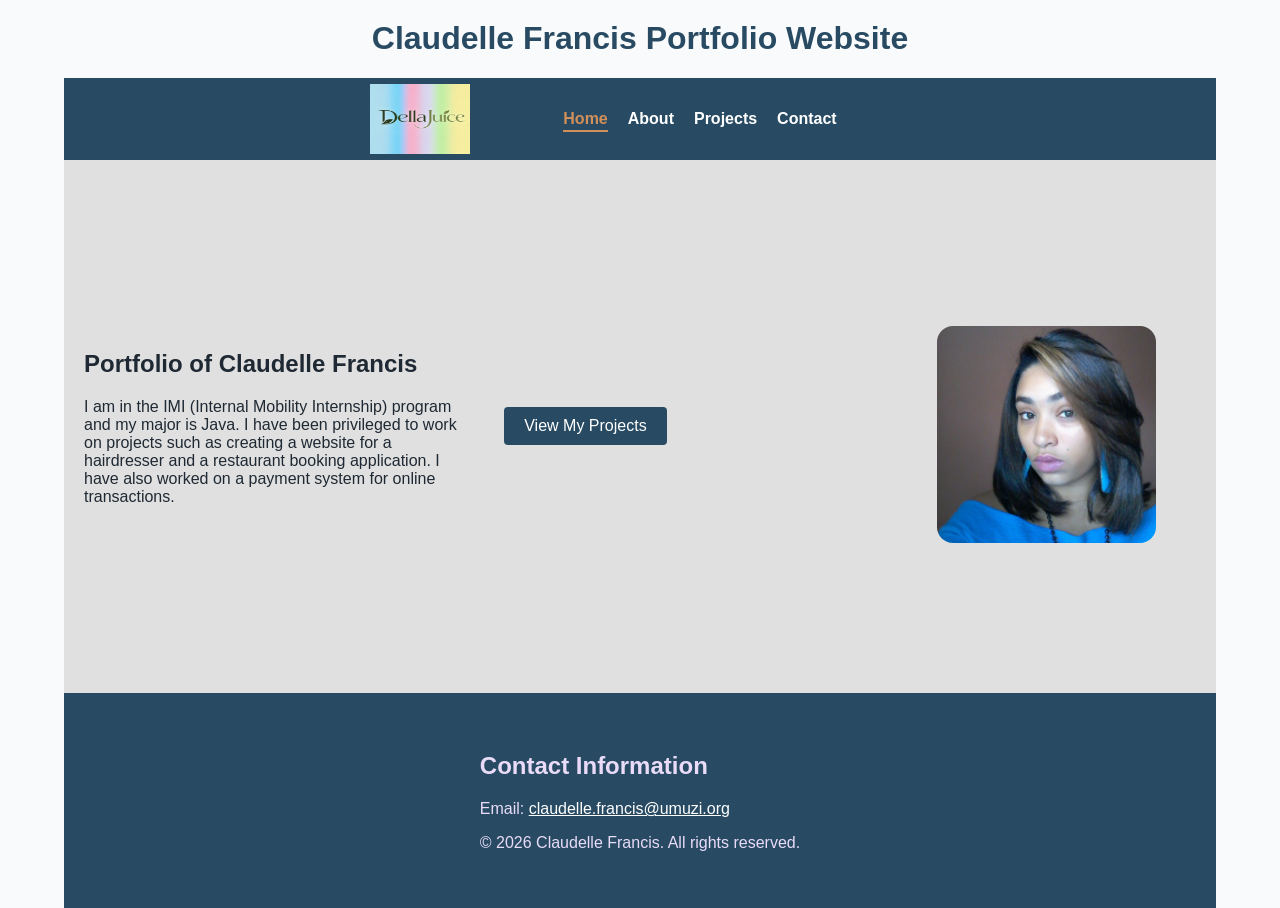
<file: portfolio-website/index.html>
<!DOCTYPE html>
<html lang="en">

<head>
    <!-- Added meta tags on all pages-->
    <meta charset="UTF-8">
    <meta name="viewport" content="width=device-width, initial-scale=1.0">
    <meta name="description" content="Portfolio website of Claudelle Francis, an IMI Java Trainee, showcasing web development projects, technical skills, and professional experience.">
    <title>Claudelle Francis Portfolio Website</title>

    <!-- GLOBAL STYLE SHEET -->
    <link rel="stylesheet" href="css/styles.css">
</head>
<body>

    <h1 class="site-title">Claudelle Francis Portfolio Website</h1>

    <!-- Header contains logo and main navigation links -->
    <header class="site-header">

        <!-- Structural Image layout meeting Alt criteria -->
        <img src="images/logo.png" alt="Claudelle Creative Agency Brand Logo" class="site-logo">

         <!-- Primary navigation menu for all website pages-->
        <nav class="main-nav" aria-label="Primary Site Navigation">
            <ul class="nav-links">
                <li><a href="index.html" class="current-page">Home</a></li>
                <li><a href="about.html">About</a></li>
                <li><a href="projects.html">Projects</a></li>
                <li><a href="contact.html">Contact</a></li>
            </ul>
        </nav>
    </header>

    <main>

        <!-- Introduction section with portfolio summary and call-to-action button-->
        <section class="hero-container">
            <div class="hero">
                <div>
                    <h2>Portfolio of Claudelle Francis</h2>

                    <p>
                        I am in the IMI (Internal Mobility Internship) program and my
        major is Java.
                        I have been privileged to work on projects such as creating a
        website for a
                        hairdresser and a restaurant booking application. I have also
        worked on a
                        payment system for online transactions.
                    </p>
                </div>

            <a href="projects.html" class="btn">View My Projects</a>

            </div>

            <figure class="hero-img-wrapper">

                <!-- Professional profile image used on the landing page -->
                <img src="images/profilepic1.png" alt="Profile Picture" class="profile-pic">
            </figure>
        </section>
    </main>

    <!-- Copyright information displayed on every page -->
    <footer class="footer">
        <section class="footer-content">
            <h2>Contact Information</h2>
            <p>
            Email:
                <a href="mailto:claudelle.francis@umuzi.org">claudelle.francis@umuzi.org
                </a>
            </p>
            <p>
                &copy; 2026 Claudelle Francis. All rights reserved.
            </p>
        </section>
    </footer>

</body>
</html>
</file>
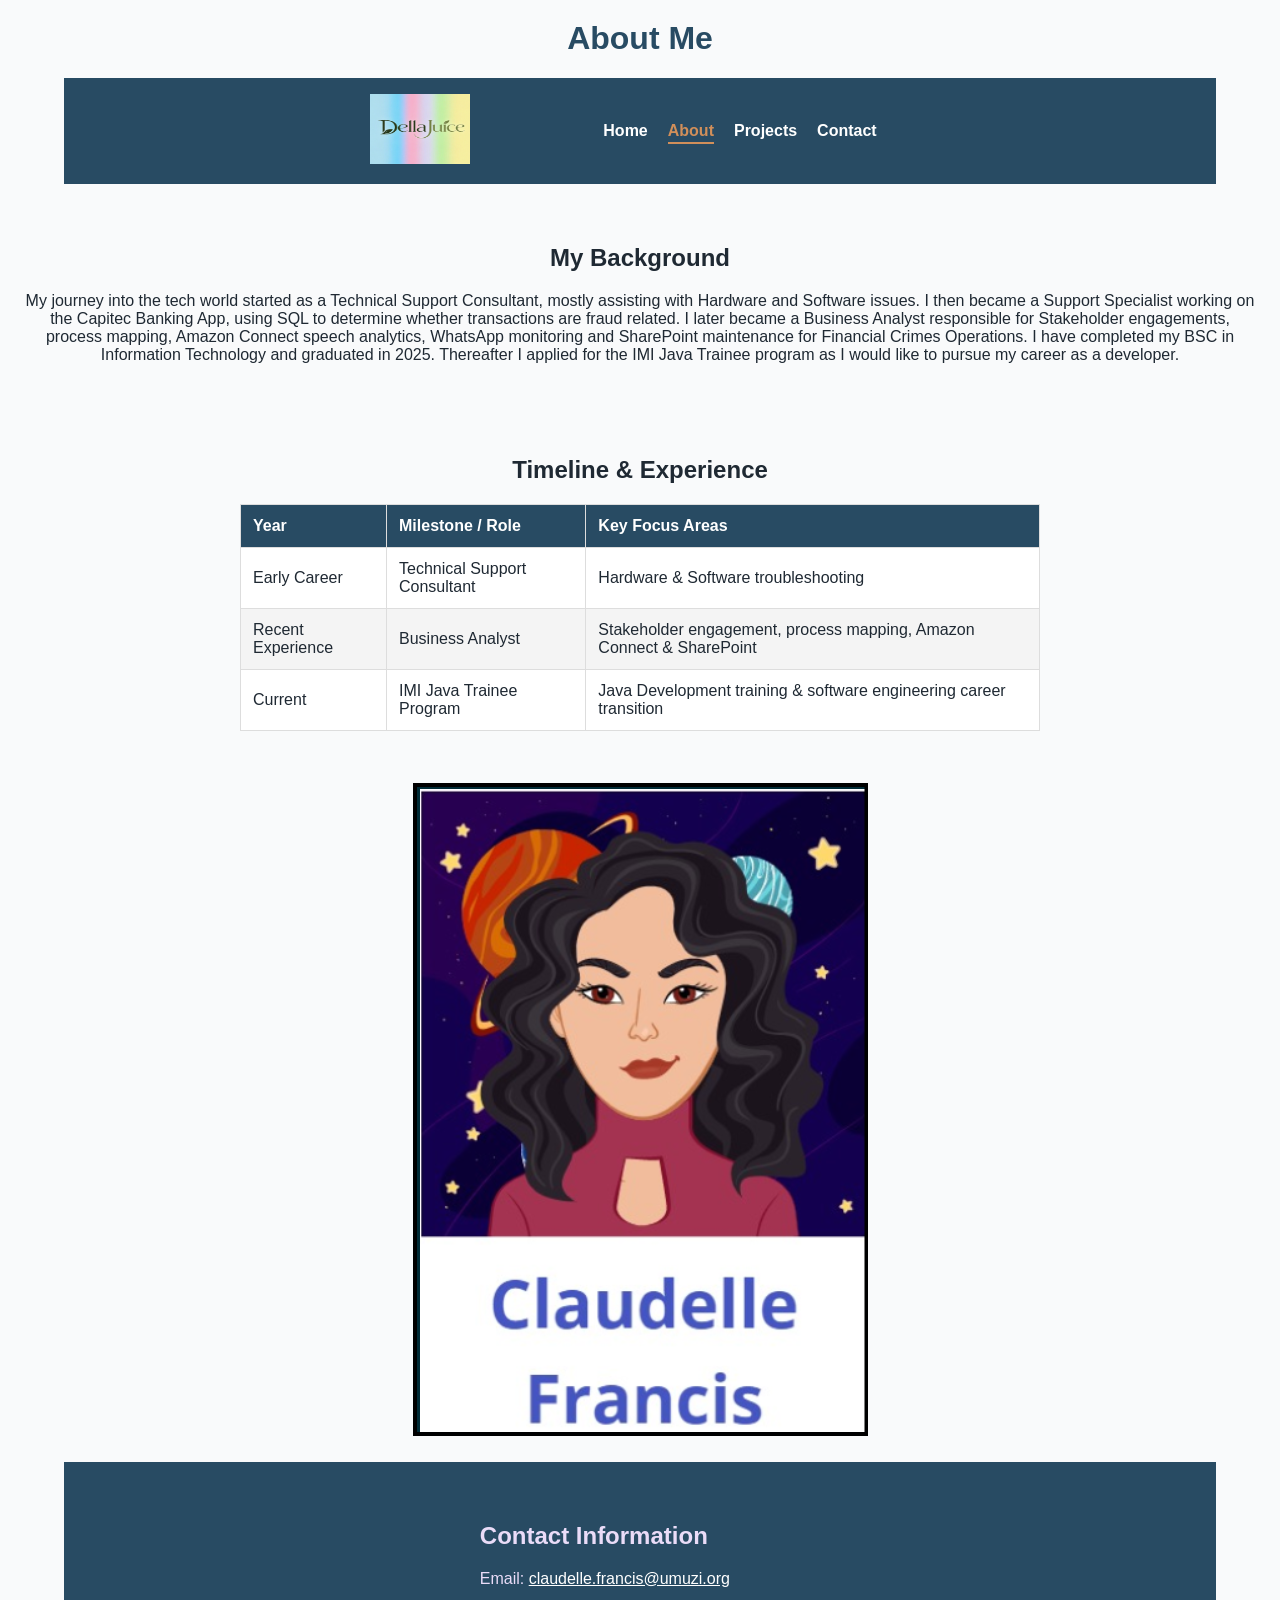
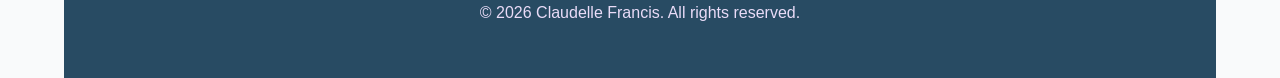
<file: portfolio-website/about.html>
<!DOCTYPE html>
<html lang="en">
<head>
    <meta charset="UTF-8">
    <meta name="viewport" content="width=device-width, initial-scale=1.0">
    <meta name="description" content="Learn more about Claudelle Francis, including professional experience, educational background, technical skills, and career journey into Java development.">
    <title>About Claudelle</title>
    <link rel="stylesheet" href="css/styles.css">
</head>

<body>

    <h1>About Me</h1>

<!--Header containing logo and primary navigation -->
    <header class="site-header">
        <figure class="logo-container">
            <img src="images/logo.png" alt="Logo">
        </figure>

    <!--Removed generic wrapper div around <nav> for cleaner, valid HTML5 nesting -->
        <nav aria-label="Main Navigation">
            <ul class="nav-links">
                <li><a href="index.html">Home</a></li>
                <li><a href="about.html" class="current-page">About</a></li>
                <li><a href="projects.html">Projects</a></li>
                <li><a href="contact.html">Contact</a></li>
            </ul>
        </nav>
    </header>

    <main>

        <!-- Professional experience and career timeline -->
        <section class="about">
            <h2>My Background</h2>
                <p>  My journey into the tech world started as a Technical Support Consultant, mostly assisting with Hardware and Software issues.

                I then became a Support Specialist working on the Capitec Banking App, using SQL to determine whether transactions are fraud related.

                I later became a Business Analyst responsible for Stakeholder engagements, process mapping, Amazon Connect speech analytics, WhatsApp monitoring and SharePoint maintenance for Financial Crimes Operations.

                I have completed my BSC in Information Technology and graduated in 2025. Thereafter I applied for the IMI Java Trainee program as I would like to pursue my career as a developer.
                </p>
        </section>

        <!-- OPTIMIZED: The Timeline/Experience data table section -->
        <section class="background-table-section">
            <h2>Timeline & Experience</h2>
            <table class="background-table">
                <thead>
                    <tr>
                        <th>Year</th>
                        <th>Milestone / Role</th>
                        <th>Key Focus Areas</th>
                    </tr>
                </thead>
                <tbody>
                    <tr>
                        <td>Early Career</td>
                        <td>Technical Support Consultant</td>
                        <td>Hardware & Software troubleshooting</td>
                    </tr>
                    <tr>
                        <td>Recent Experience</td>
                        <td>Business Analyst</td>
                        <td>Stakeholder engagement, process mapping, Amazon Connect & SharePoint</td>
                    </tr>
                    <tr>
                        <td>Current</td>
                        <td>IMI Java Trainee Program</td>
                        <td>Java Development training & software engineering career transition</td>
                    </tr>
                </tbody>
            </table>
        </section>

        <figure class="about-img">
            <img src="images/galactic-girl.png" alt="Illustrated avatar representing Claudelle Francis">
        </figure>

    </main>

    <footer class="footer">
        <section class="footer-content">
            <h2>Contact Information</h2>
            <p>
            Email:
                <a href="mailto:claudelle.francis@umuzi.org">claudelle.francis@umuzi.org
                </a>
            </p>
            <p>
                &copy; 2026 Claudelle Francis. All rights reserved.
            </p>
        </section>
    </footer>

</body>
</html>
</file>
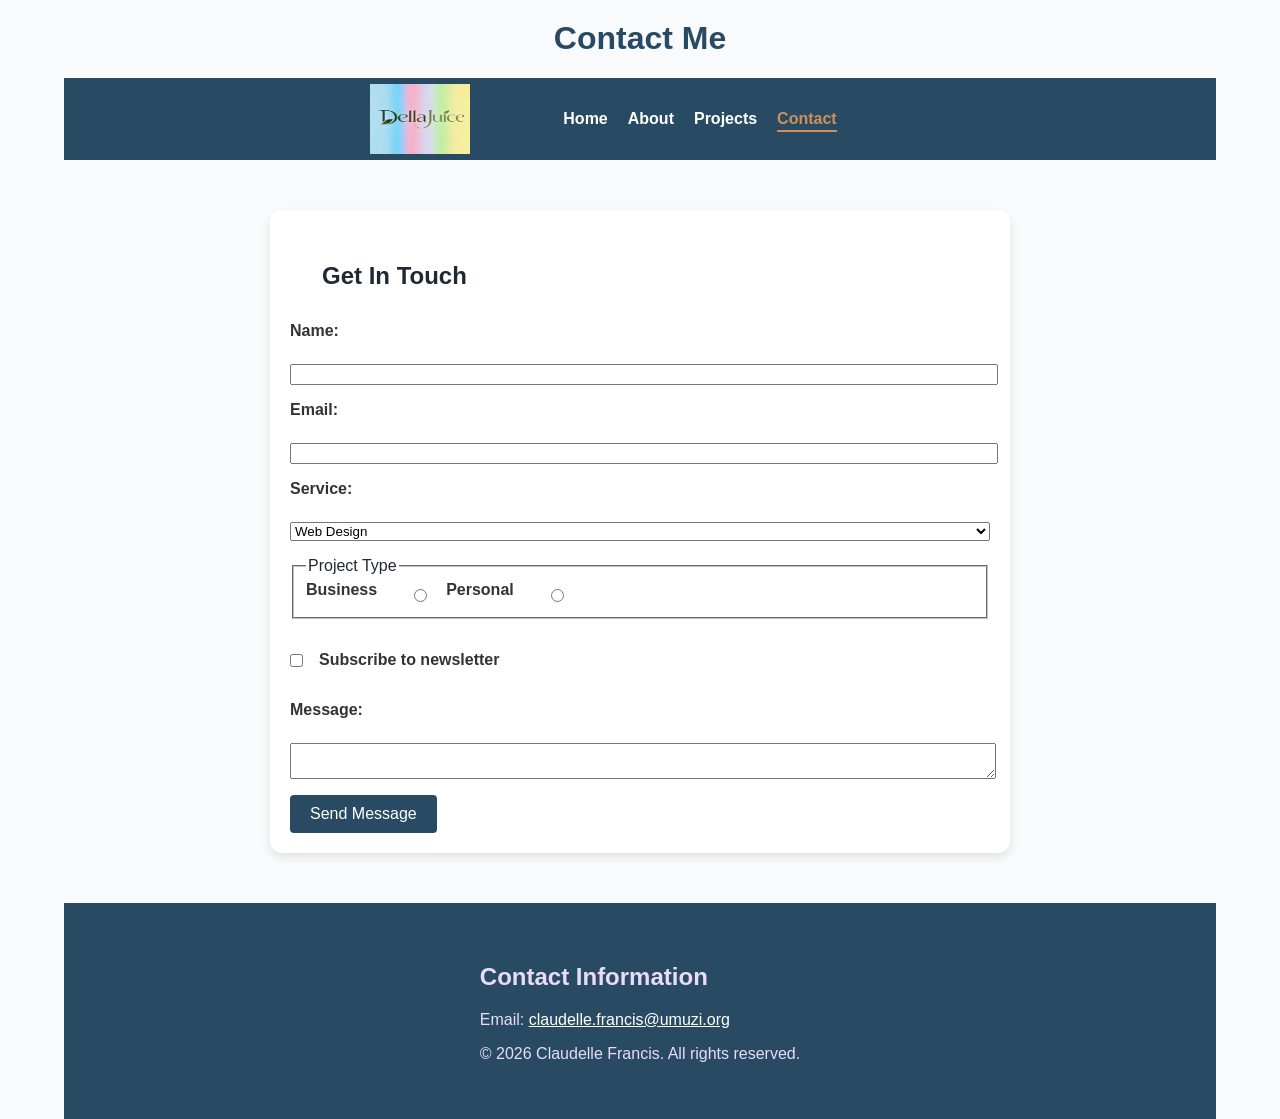
<file: portfolio-website/contact.html>
<!DOCTYPE html>
<html lang="en">
<head>
    <meta charset="UTF-8">
    <meta name="viewport" content="width=device-width, initial-scale=1.0">
    <meta name="description" content="Contact Claudelle Francis for web development, web design, consulting services, project collaborations, or professional opportunities.">
    <title>Contact Claudelle</title>
    <link rel="stylesheet" href="css/styles.css">
</head>
<body>

    <h1>Contact Me</h1>

    <header>
        <img src="images/logo.png" alt="Logo">

        <nav>
            <ul class="nav-links">
                <li><a href="index.html">Home</a></li>
                <li><a href="about.html">About</a></li>
                <li><a href="projects.html">Projects</a></li>
                <li><a href="contact.html" class="current-page">Contact</a></li>
            </ul>
        </nav>
    </header>

    <main>
        <section class="contact-container">
        <h2>Get In Touch</h2>

        <form class="form-group">
            <label for="name">Name:</label>
            <input
                type="text"
                id="name"
                name="name"
                required
                minlength="2"
                maxlength="20"
                pattern="[A-Za-z ]+">

            <label for="email">Email:</label>
            <input
                type="email"
                id="email"
                name="email"
                required
                minlength="2"
                maxlength="100">

            <label for="service">Service:</label>
            <select id="service" name="service">
                <option>Web Design</option>
                <option>Web Development</option>
                <option>Consulting</option>
            </select>

            <fieldset>
                <legend>Project Type</legend>
                    <label for="business">Business</label>
                    <input type="radio" id="business" name="project" value="business">

                    <label for="personal">Personal</label>
                    <input type="radio" id="personal" name="project" value="personal">
            </fieldset>

            <p class="newsletter">
            <input type="checkbox" id="newsletter" name="newsletter">
            <label for="newsletter">Subscribe to newsletter</label>
            </p>

            <label for="message">Message:</label>
            <textarea id="message" name="message" minlength="2" maxlength="500" required></textarea>

            <button class="contact-btn" type="submit">Send Message</button>
        </form>
    </section>

    <footer class="footer">
        <section class="footer-content">
            <h2>Contact Information</h2>
            <p>
            Email:
                <a href="mailto:claudelle.francis@umuzi.org">claudelle.francis@umuzi.org
                </a>
            </p>
            <p>
                &copy; 2026 Claudelle Francis. All rights reserved.
            </p>
        </section>
    </footer>
    </main>
</body>
</html>
</file>
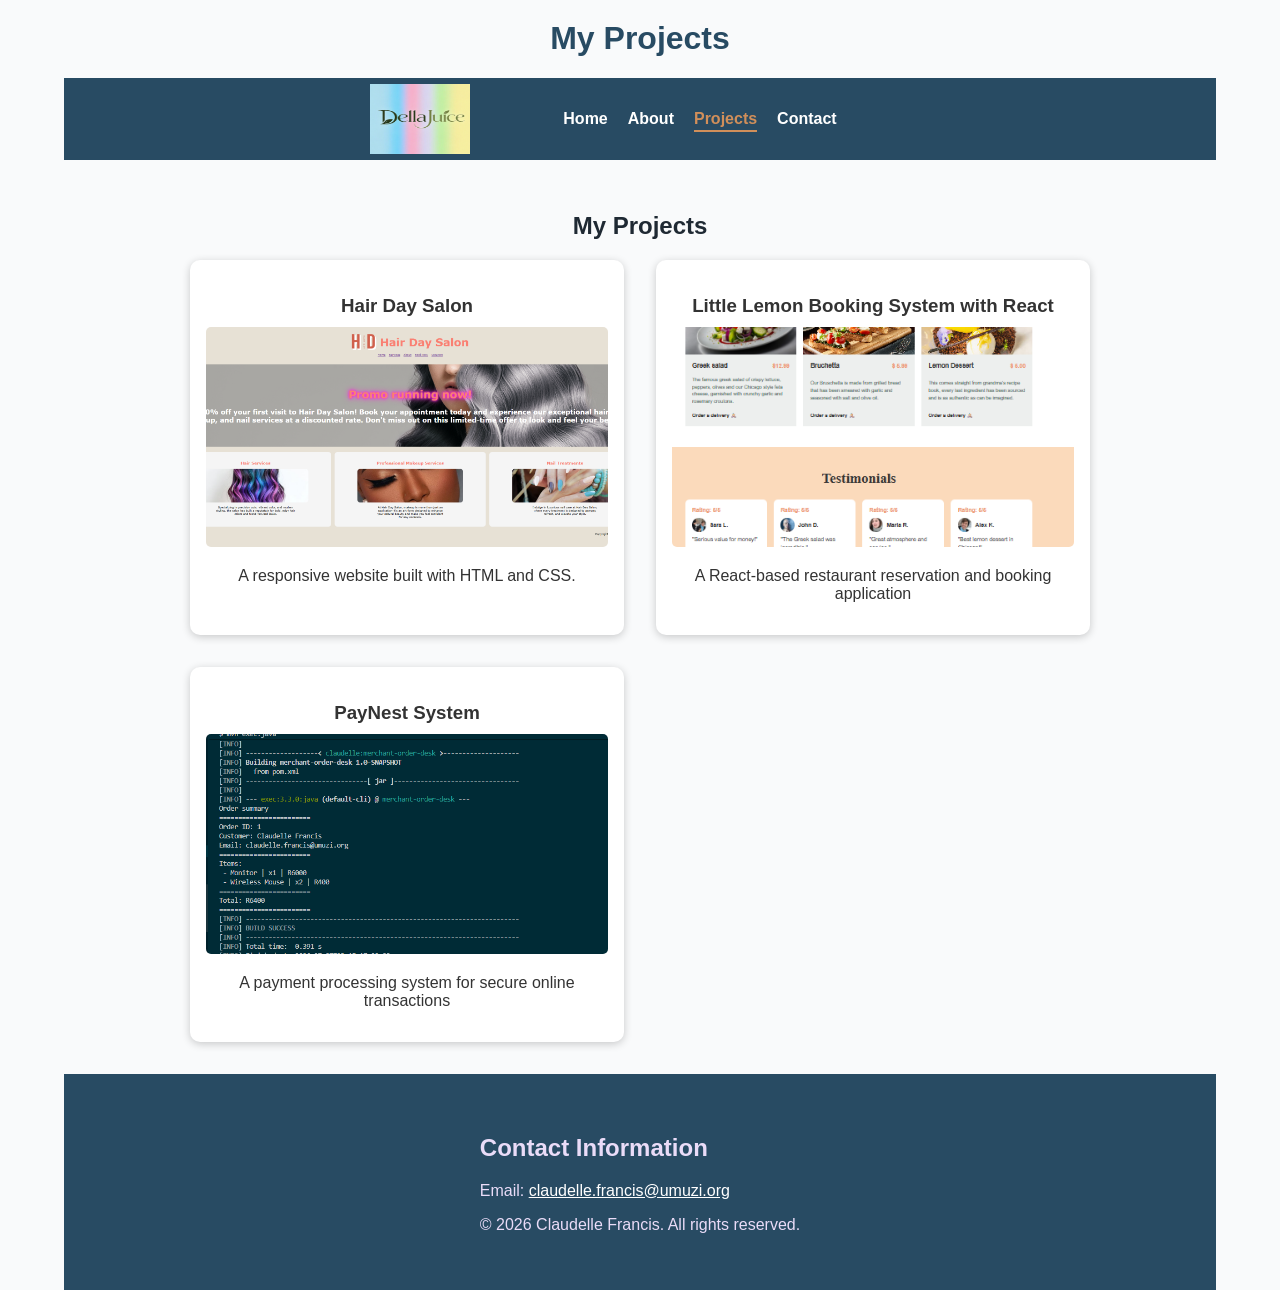
<file: portfolio-website/projects.html>
<!DOCTYPE html>
<html lang="en">
<head>
    <meta charset="UTF-8">
    <meta name="viewport" content="width=device-width, initial-scale=1.0">
    <meta name="description" content="Explore Claudelle Francis's portfolio projects, including responsive websites, React applications, and online payment system solutions.">
    <title>Claudelle's Projects</title>
    <link rel="stylesheet" href="css/styles.css">
</head>

<body>

    <h1>My Projects</h1>

    <!-- Header containing logo and main navigation-->
    <header>
        <img src="images/logo.png" alt="Logo">

            <nav>
                <ul class="nav-links">
                    <li><a href="index.html">Home</a></li>
                    <li><a href="about.html">About</a></li>
                    <li><a href="projects.html" class="current-page">Projects</a></li>
                    <li><a href="contact.html">Contact</a></li>
                </ul>
            </nav>
    </header>

    <main>

        <!-- Project portfolio showcase -->
        <section id="projects">
            <h2>My Projects</h2>

                <div class="projects-grid">

                    <!-- Individual project card-->
                    <article class="project-card">
                        <h3>Hair Day Salon</h3>
                        <img src="images/hair-day.png" alt="hair-day-website">
                        <p>A responsive website built with HTML and CSS.</p>
                    </article>

                    <article class="project-card">
                        <h3>Little Lemon Booking System with React</h3>
                        <img src="images/little-lemon.png" alt="little-lemon-booking-app">
                        <p>A React-based restaurant reservation and booking application</p>
                    </article>

                    <article class="project-card">
                        <h3>PayNest System</h3>
                        <img src="images/payNest.png" alt="payNest-payment-system">
                        <p>A payment processing system for secure online transactions</p>
                    </article>
                </div>
            </section>
    </main>

    <!-- Footer contact information -->
    <footer class="footer">
        <section class="footer-content">
            <h2>Contact Information</h2>
            <p>
            Email:
                <a href="mailto:claudelle.francis@umuzi.org">claudelle.francis@umuzi.org
                </a>
            </p>
            <p>
                &copy; 2026 Claudelle Francis. All rights reserved.
            </p>
        </section>
    </footer>
</body>
</html>
</file>
<file: portfolio-website/css/styles.css>
:root {
    --primary: #284B63;       /* Navy Slate */
    --secondary: #4F6D7A;     /* Muted Cyan */
    --accent: #D18F5A;        /* Warm Copper */
    --hover: #3C6382;         /* Hover Blue */

    --background: #F9FAFB;
    --surface: #FFFFFF;

    --text: #1F2933;
    --text-light: #52606D;

    --focus: #D18F5A;
}

/* Global page styles */
body {
    font-family: Arial, sans-serif;
    margin: 0;
    padding: 0;
    background: var(--background);
    color: var(--text);
}

a:focus,
button:focus {
    outline: 3px solid #ffd700;
    outline-offset: 2px;
}

/* Header and navigation styles */
header,
footer,
nav {
    display: flex;
    align-items: center;
    justify-content: center;
    gap: 20px;
    flex-wrap: wrap;
    background-color: var(--primary);
    margin-left: 5%;
    margin-right: 5%;
}

header img {
    width: 100px;
    height: 70px;
}

nav a {
    color: #ffffff;
    text-decoration: none;
}

nav ul {
    display: flex;
    justify-content: center;
    gap: 20px;
    list-style: none;
    padding: 16px;
    font-size: 1rem;
}

nav li {
    display: inline-block;
}

nav ul li a {
    font-weight: bold;
}

.nav-links a {
    color: #ffffff;
    text-decoration: none;
    font-size: 1rem;
    transition: color 0.3s ease;
}

.nav-links a:hover,
.nav-links a:focus {
    background-color: #ffffff;
    color: #4a3a3a;
    border-radius: 4px;
}

nav a:hover,
nav a:focus {
    background-color: #ffffff;
    color: var(--primary);
    border-radius: 4px;
}

h1 {
    text-align: center;
    font-size: 2rem;
    margin-top: 20px;
    color: var(--primary);
}

/* Section layout */
section {
    padding: 40px 20px;
}

/* Hero section layout */
.hero-container {
    display: flex;
    justify-content: center;
    margin-left: 5%;
    margin-right: 5%;
    padding: 150px 20px;
    background-color: #e0e0e0;
}

.hero {
    display: grid;
    grid-template-columns: 2fr auto 1fr;
    gap: 40px;
    align-items: center;
    max-width: 1000px;
    width: 100%;
}

.hero-text {
    display: flex;
    flex-direction: column;
    align-items: center;
    gap: 1rem;
    text-align: center;
}

.hero-text h2 {
  font-family: Arial, sans-serif;
  color: var(--primary);
  font-size: 36px;
  margin-bottom: 15px;
}

.hero-text p {
  color: var(--text-light);
  font-size: 18px;
  margin-bottom: 25px;
  max-width: 320px;
  text-align: center;
}

.hero-img-wrapper {
    position: relative;
}

/* Contact form styling */
.btn,
.contact-btn {
    display: inline-block;
    width: fit-content;
    padding: 10px 20px;
    background-color: var(--primary);
    color: #ffffff;
    border: none;
    text-decoration: none;
    border-radius: 4px;
    transition: background-color 0.3s ease;
}

.profile-pic {
    width: 100%;
    max-width: 300px;
    border-radius: 16px;
    object-fit: cover;
    margin-bottom: -20px;
}

.about {
    text-align: center;
}

.about-img {
    display: flex;
    justify-content: center;
    margin-bottom: 2%;
}

/* Skill table styling */

table {
    width: 100%;
    max-width: 800px;
    margin: 20px auto;
    border-collapse: collapse;
    background-color: white;
}

th,
td {
    border: 1px solid #ddd;
    padding: 12px;
    text-align: left;
}

th {
    background-color: var(--primary);
    color: white;
}

tr:nth-child(even) {
    background-color: #f4f4f4;
}

.background-table-section {
    margin-left: 40px;
    margin-right: 40px;
    padding: 16px;
    text-align: center;
}

.skills-container {
    display: flex;
    flex-wrap: wrap;
    justify-content: center;
    gap: 20px;
}

.skill-card {
    background-color: var(--primary);
    width: 250px;
    padding: 20px;
    border: 2px solid var(--secondary);
    border-radius: 10px;
    box-shadow: 0 2px 8px rgba(0,0,0,0.2);
    transition: transform 0.3s ease;
}

.skill-card h3 {
    color: white;
}

.skill-card:hover {
    transform: translateY(-5px);
}

.intro {
    padding: 30px;
}

/* Contact form styling */
.contact-container {
    max-width: 700px;
    margin: 50px auto;
    padding: 20px;
    background: white;
    border-radius: 12px;
    box-shadow: 0 4px 10px rgba(0,0,0,0.1);
}

.contact-container h2 {
    max-width: 700px;
    padding: 2rem;
    margin: 0 auto;
}

.contact-container label {
    color: #333;
}

.form-group {
    display: flex;
    flex-direction: column;
    gap: 1rem;
}

.form-group label {
    margin-bottom: 8px;
    font-weight: bold;
}

.newsletter {
    display: flex;
    align-items: center;
    gap: 8px;
}

.newsletter label {
    margin: 0;
}

.newsletter input[type="checkbox"] {
    margin: 0;
}


fieldset {
    display: flex;
    gap: 1rem;
    align-items: center;
}

fieldset label {
    margin-right: 1rem;
}

input[type="checkbox"] {
    width: auto;
    margin-right: 8px;
    vertical-align: middle;
}

label[for="newsletter"] {
    display: inline;
    vertical-align: middle;
}

input:not([type="radio"]):not([type="checkbox"]),
select,
textarea {
    width: 100%;
}

input:focus,
select:focus,
textarea:focus {
    outline: none;
    border: 2px solid var(--accent);
}

#newsletter {
    width: auto;
    margin-right: 0.5rem;
    vertical-align: middle;
}

button {
    width: 100%;
    padding: 12px;
    background-color: var(--primary);
    color: white;
    border: none;
    border-radius: 6px;
    font-size: 16px;
    cursor: pointer;
    transition: background-color 0.3s ease;
}

button:hover,
.btn:hover,
.contact-btn:hover {
    background-color: var(--hover);
}

/* Project cards */
#projects {
    text-align: center;
    padding: 2rem;
}

.projects-grid {
    display: grid;
    grid-template-columns: repeat(2, 1fr);
    gap: 2rem;
    max-width: 900px;
    margin: 0 auto;
}

.project-card {
    background-color: var(--surface);
    color: #333333;
    transition: all 0.3s ease;
    border-radius: 10px;
    overflow: hidden;
    box-shadow: 0 2px 8px rgba(0,0,0,0.2);
    padding: 1rem;
}

span {
    display: inline;
}

.project-card a {
    display: block;
    margin-top: 10px;
}

.project-card:hover {
    background-color: var(--primary);
    color: #ffffff;
}

.project-card img {
    width: 100%;
    height: 220px;
    object-fit: cover;
    border-radius: 5px;
}

.project-card h3 {
    margin-bottom: 10px;
}

.project-card:hover h3,
.project-card:hover h2,
.project-card:hover p {
    color: #ffffff;
    text-shadow: 1px 1px 2px rgba(0,0,0,0.5);
}

@media (max-width: 768px) {
    .projects-grid {
        grid-template-columns: 1fr;
    }

    .hero {
        grid-template-columns: 1fr;
        text-align: center;
    }

    .hero-text {
        align-items: center;
    }

    nav ul {
        flex-direction: column;
        align-items: center;
    }

    .footer-content {
        flex-direction: column;
        text-align: center;
    }
}

/* Footer styling
.footer {
    background-color: #7a7070;
    color: white;
    padding: 20px;
    text-align: center;
    margin: 40px 5% 0;
}

.footer-content {
    display: flex;
    justify-content: space-between;
    align-items: center;
    max-width: 1000px;
    margin: 0;
    flex-wrap: wrap;
    gap: 10px;
}
*/

.footer a {
    color: #ffffff;
}

.footer h2 {
    color: #EADCF8;
}

.footer p {
    color: #EADCF8;
}

footer a:hover,
footer a:focus {
    color: var(--accent);
}

.visually-hidden {
    position: absolute;
    width: 1px;
    height: 1px;
    padding: 0;
    margin: -1px;
    overflow: hidden;
    clip: rect(0, 0, 0, 0);
    border: 0;
}

.current-page {
    color: var(--accent) !important;
    border-bottom: 2px solid var(--accent);
    padding-bottom: 3px;
}
</file>
